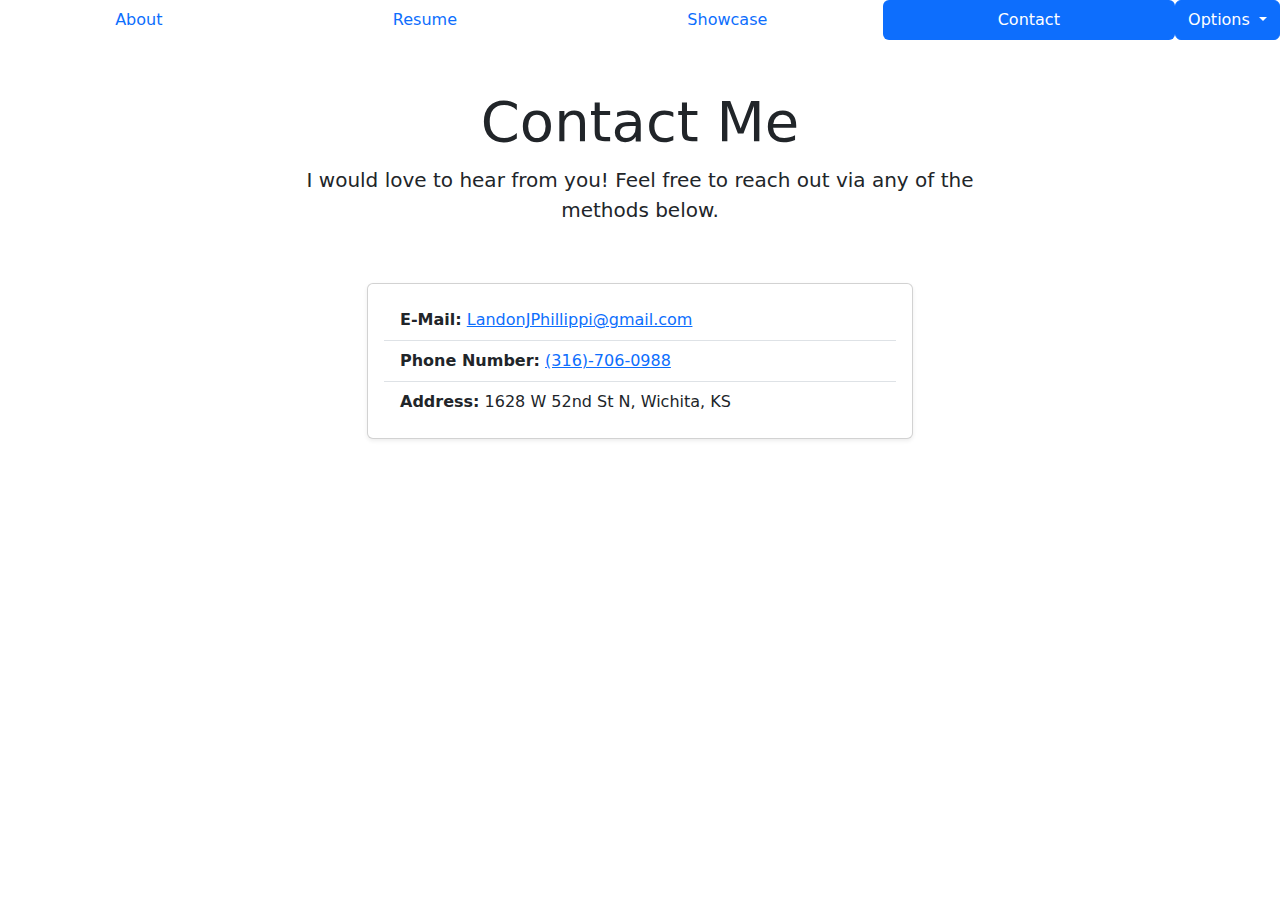
<file: mt-resume/contact.html>
<!DOCTYPE html>
<html lang="en">
<html>
    <head>
        <meta charset="utf-8">
        <meta name="viewport" content="width=device-width, initial-scale=1">

        <link href="https://cdn.jsdelivr.net/npm/bootstrap@5.3.3/dist/css/bootstrap.min.css" rel="stylesheet" integrity="sha384-QWTKZyjpPEjISv5WaRU9OFeRpok6YctnYmDr5pNlyT2bRjXh0JMhjY6hW+ALEwIH" crossorigin="anonymous">
        <link href="styles.css" rel="stylesheet">
    
        <script src="https://cdn.jsdelivr.net/npm/bootstrap@5.3.3/dist/js/bootstrap.bundle.min.js" integrity="sha384-YvpcrYf0tY3lHB60NNkmXc5s9fDVZLESaAA55NDzOxhy9GkcIdslK1eN7N6jIeHz" crossorigin="anonymous"></script>
        <script src="functions.js" defer></script>
    
        <title>Contact</title>
    </head>
    <body>
        <nav>
          <ul class="nav nav-pills nav-fill">
              <li class="nav-item">
                <a class="nav-link" href="index.html">About</a>
              </li>
              <li class="nav-item">
                <a class="nav-link" href="resume.html">Resume</a>
              </li>
              <li class="nav-item">
                <a class="nav-link" href="showcase.html">Showcase</a>
              </li>
              <li class="nav-item">
                <a class="nav-link active"aria-current="page" href="contact.html">Contact</a>
              </li>
              <button class="btn btn-primary dropdown-toggle" type="button" data-bs-toggle="dropdown" aria-expanded="false">
                Options
              </button>
            <ul class="dropdown-menu">
              <li><a class="dropdown-item" href="#" id="toggle-dark-mode">Toggle Dark Mode</a></li>
              <li><a class="dropdown-item disabled" aria-disabled="true">Disabled</a></li>
            </ul>
            </li>
          </ul>
          </nav>
          <main class="container mt-5">
            <div class="row">
                <div class="col-lg-8 mx-auto text-center">
                    <h1 class="display-4">Contact Me</h1>
                    <p class="lead">I would love to hear from you! Feel free to reach out via any of the methods below.</p>
                </div>
            </div>
    
            <div class="row mt-5">
                <div class="col-md-6 mx-auto">
                    <div class="card shadow-sm">
                        <div class="card-body">
                            <ul class="list-group list-group-flush">
                                <li class="list-group-item">
                                    <strong>E-Mail:</strong> <a href="mailto:LandonJPhillippi@gmail.com">LandonJPhillippi@gmail.com</a>
                                </li>
                                <li class="list-group-item">
                                    <strong>Phone Number:</strong> <a href="tel:+13167060988">(316)-706-0988</a>
                                </li>
                                <li class="list-group-item">
                                    <strong>Address:</strong> 1628 W 52nd St N, Wichita, KS
                                </li>
                            </ul>
                        </div>
                    </div>
                </div>
            </div>
        </main>
           
    </body>
</html>
</file>
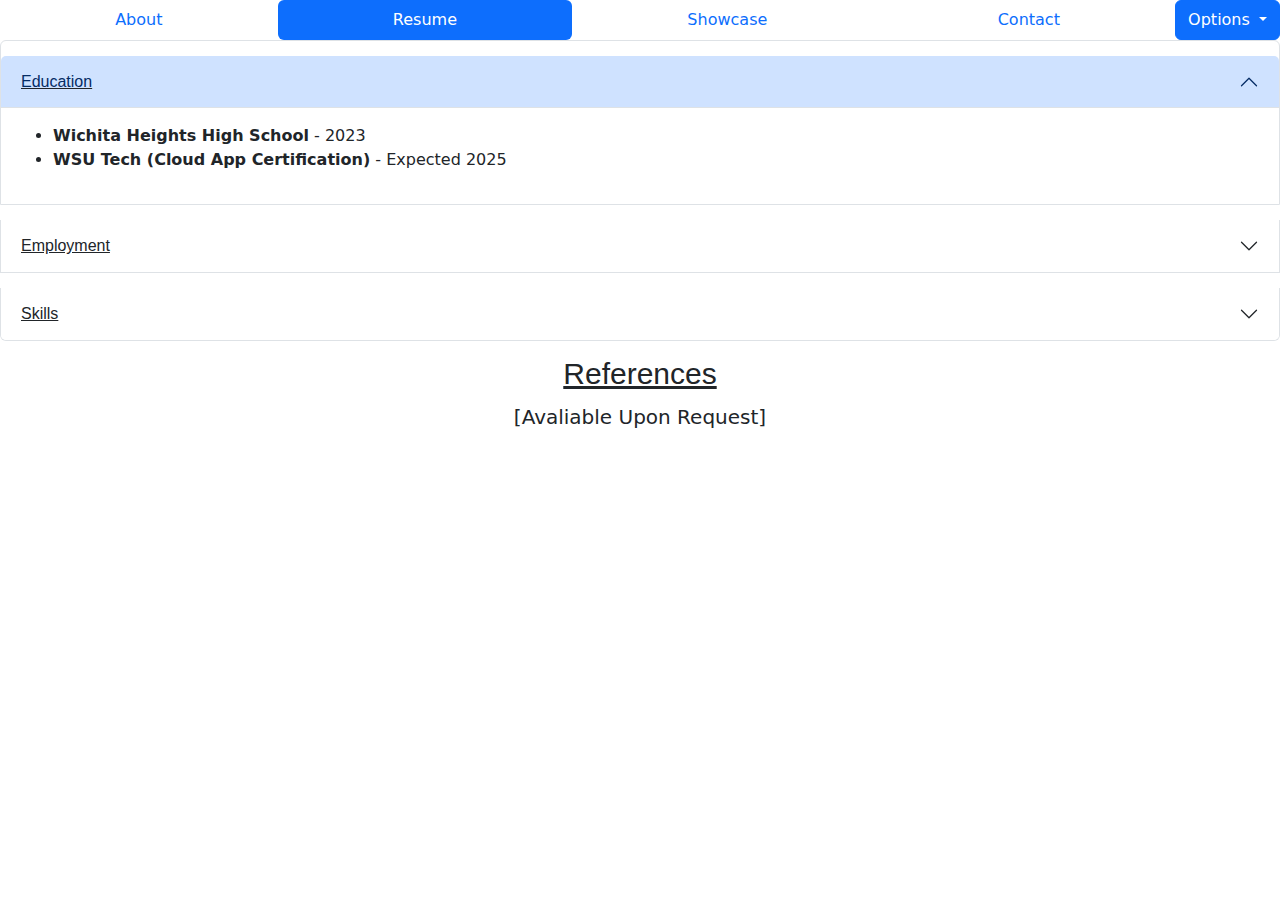
<file: mt-resume/resume.html>
<!DOCTYPE html>
<html lang="en">
<html>
    <head>
        <meta charset="utf-8">
        <meta name="viewport" content="width=device-width, initial-scale=1">

        <link href="https://cdn.jsdelivr.net/npm/bootstrap@5.3.3/dist/css/bootstrap.min.css" rel="stylesheet" integrity="sha384-QWTKZyjpPEjISv5WaRU9OFeRpok6YctnYmDr5pNlyT2bRjXh0JMhjY6hW+ALEwIH" crossorigin="anonymous">
        <link href="styles.css" rel="stylesheet">
    
        <script src="https://cdn.jsdelivr.net/npm/bootstrap@5.3.3/dist/js/bootstrap.bundle.min.js" integrity="sha384-YvpcrYf0tY3lHB60NNkmXc5s9fDVZLESaAA55NDzOxhy9GkcIdslK1eN7N6jIeHz" crossorigin="anonymous"></script>
        <script src="functions.js" defer></script>
    
        <title>Resume</title>
    </head>
    <body>
        <nav>
        <ul class="nav nav-pills nav-fill">
            <li class="nav-item">
              <a class="nav-link" href="index.html">About</a>
            </li>
            <li class="nav-item">
              <a class="nav-link active"aria-current="page" href="resume.html">Resume</a>
            </li>
            <li class="nav-item">
              <a class="nav-link" href="showcase.html">Showcase</a>
            </li>
            <li class="nav-item">
              <a class="nav-link" href="contact.html">Contact</a>
            </li>
            <button class="btn btn-primary dropdown-toggle" type="button" data-bs-toggle="dropdown" aria-expanded="false">
              Options
            </button>
          <ul class="dropdown-menu">
            <li><a class="dropdown-item" href="#" id="toggle-dark-mode">Toggle Dark Mode</a></li>
            <li><a class="dropdown-item disabled" aria-disabled="true">Disabled</a></li>
          </ul>
          </li>
        </ul>
        </nav>

          <main>
            <div class="accordion" id="accordionExample">
              <div class="accordion-item">
                <h2 class="accordion-header">
                  <button class="accordion-button" type="button" data-bs-toggle="collapse" data-bs-target="#collapseOne" aria-expanded="true" aria-controls="collapseOne">
                    Education
                  </button>
                </h2>
                <div id="collapseOne" class="accordion-collapse collapse show" data-bs-parent="#accordionExample">
                  <div class="accordion-body">
                    <ul>
                   <li><strong>Wichita Heights High School</strong> - 2023</li>
                    <li><strong>WSU Tech (Cloud App Certification)</strong> - Expected 2025</li>
                    </ul>
                  </div>
                </div>
              </div>
              <div class="accordion-item">
                <h2 class="accordion-header">
                  <button class="accordion-button collapsed" type="button" data-bs-toggle="collapse" data-bs-target="#collapseTwo" aria-expanded="false" aria-controls="collapseTwo">
                    Employment
                  </button>
                </h2>
                <div id="collapseTwo" class="accordion-collapse collapse" data-bs-parent="#accordionExample">
                  <div class="accordion-body">
                    <strong>AA Certified Auto Service LLC</strong> <br>
                    2022 - Present <br>
                    Automotive Technician <br>
                    (316)-524-0422
                  </div>
                </div>
              </div>
              <div class="accordion-item">
                <h2 class="accordion-header">
                  <button class="accordion-button collapsed" type="button" data-bs-toggle="collapse" data-bs-target="#collapseThree" aria-expanded="false" aria-controls="collapseThree">
                    Skills
                  </button>
                </h2>
                <div id="collapseThree" class="accordion-collapse collapse" data-bs-parent="#accordionExample">
                  <div class="accordion-body">
                    <ul>
                      <li><strong>Associate Developer Badge</strong> - Swift ios</li>
                      <li>Proficient in HTML</li>
                      <li>Proficient in JavaScript</li>
                    </ul>
                  </div>
                </div>
              </div>
            </div>

            <div class="references">
            <h2>References</h2>
            <p>[Avaliable Upon Request]</p>
            </div>
          </main>
    </body>
</html>
</file>
<file: mt-resume/styles.css>
.head-text {
    text-align: center;
    background-color: gray;
    font-family: 'Gill Sans', 'Gill Sans MT', Calibri, 'Trebuchet MS', sans-serif;
}

.contact {
    margin-top: 15px;
    text-align: center;
    font-size: 25px;
}

.contact ul {
    list-style-type: none;
}

/* .contact {
    display: flex;
    justify-content: center;
    margin-top: 10px;
    font-size: 20px;
}

.contact ul {
    list-style: none;
    padding: 0;
    margin: 0;
    display: flex;
    gap: 20px;
}

.contact li {
    display: inline;
    position: relative;
}

.contact li::after {
    content: "•";
    position: absolute;
    right: -15px;
} */

h2 {
    font-family: 'Gill Sans', 'Gill Sans MT', Calibri, 'Trebuchet MS', sans-serif;
    text-decoration: underline;
    font-size: 30px;
    margin-top: 15px;
    text-align: center;
}

p {
    margin: 10px;
}

.card-img-top {
    height: 200px;
    object-fit: cover;
}

.references {
    text-align: center;
}

.references p {
    font-size: 20px;
}

.portrait-img {
    padding-top: 20px;
}
</file>
